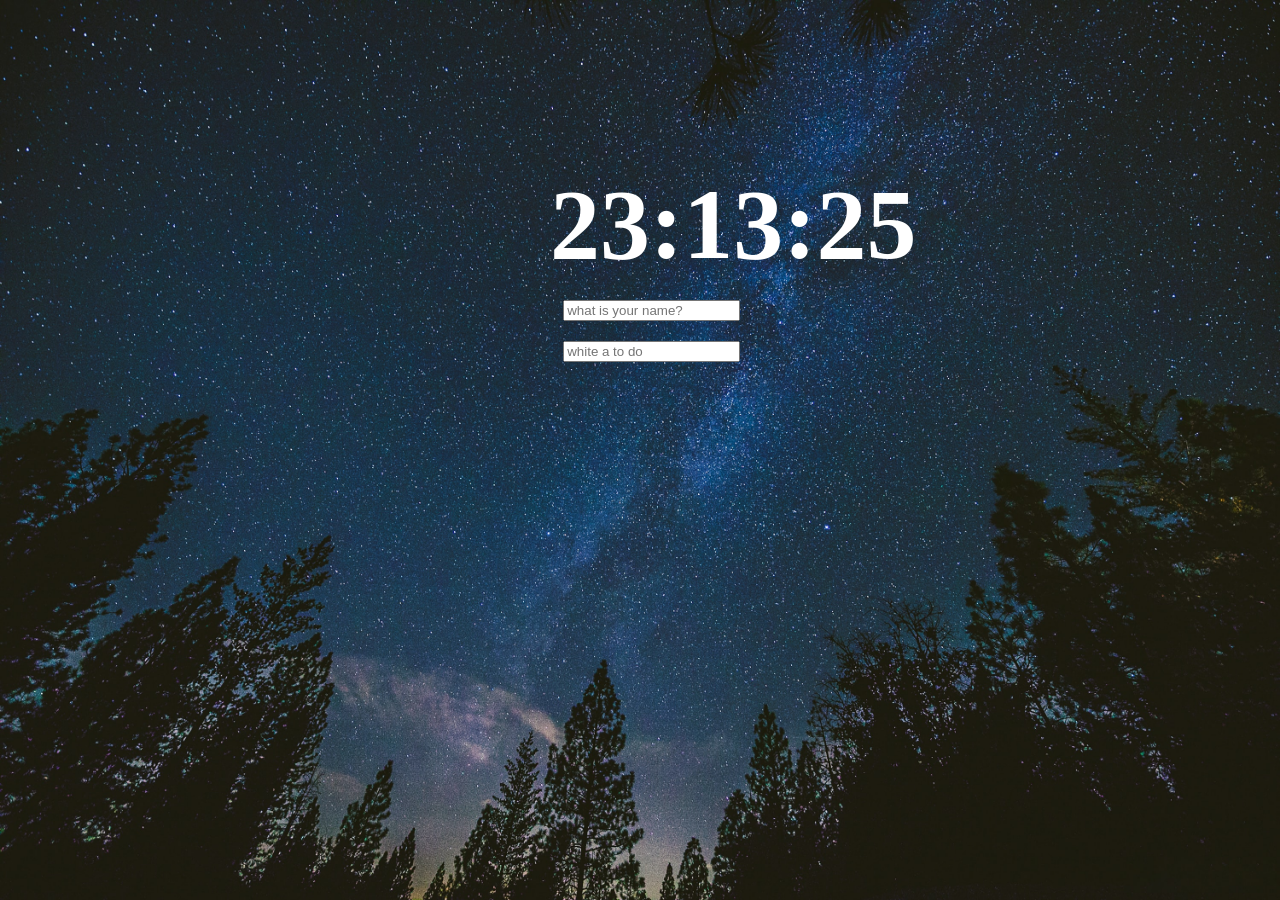
<file: index.html>
<!DOCTYPE html>
<html lang="en">
<head>
    <meta charset="UTF-8">
    <meta name="viewport" content="width=device-width, initial-scale=1.0">
    <title>Document</title>
    <link rel="stylesheet" href="momentum.css">
</head>
<body>
    <div class="js-clock">
        <h1 class="js-title"></h1>
    </div>
    <div class="position">
    <!--위치 바꾸는거 알아보기-->
        <form class="js-form form">
            <input type="text" placeholder="what is your name?">
        </form>
        <h1 class="js-greetings greetings"></h1>

        <form class="js-toDoForm">
            <input type="text" placeholder="white a to do">
            <!--placeholder는 텍스트 창에 안내문같은거-->
        </form>
        <ul class="js-toDoList">
        </ul>
    </div>
    <span class="js-weather"></span>

    <script src="momentum-clock.js"></script>
    <script src="greeting.js"></script>
    <script src="todo.js"></script>
    <script src="bg.js"></script>
    <script src="weather.js"></script>
</body>
</html>
</file>
<file: momentum.css>
.form,
.gettings{
    display: none;
}/*h1, h4 태그 안에 class 뒤에 있는 것에 적용하는 것임*/
.showing{
    display: block;
}

@keyframes fadeIn {
    from {
      opacity: 0;
    }
    to {
      opacity: 1;
    }
  }

.bgImage{
    position: absolute;
    top: 0;
    left: 0;
    width: 100%;
    height: 100%;
    z-index: -1;
    animation: fadeIn 0.5s linear;
}
body{
    color: white;
}
.js-clock{
  position: absolute;
  top: 100px;
  left: 550px;
  font-size: 50px;
}
.js-weather{
  position: absolute;
  right: 2%;
  top: 10px;
  font-size: large;
  font-weight: bold;
}
.position{
  position: absolute;
  left: 44%;
  top: 300px;
}
.js-toDoList{
  font-size: 20px; 
}
.js-greetings{
  color: brown;
  font-size: 30px;
}
</file>
